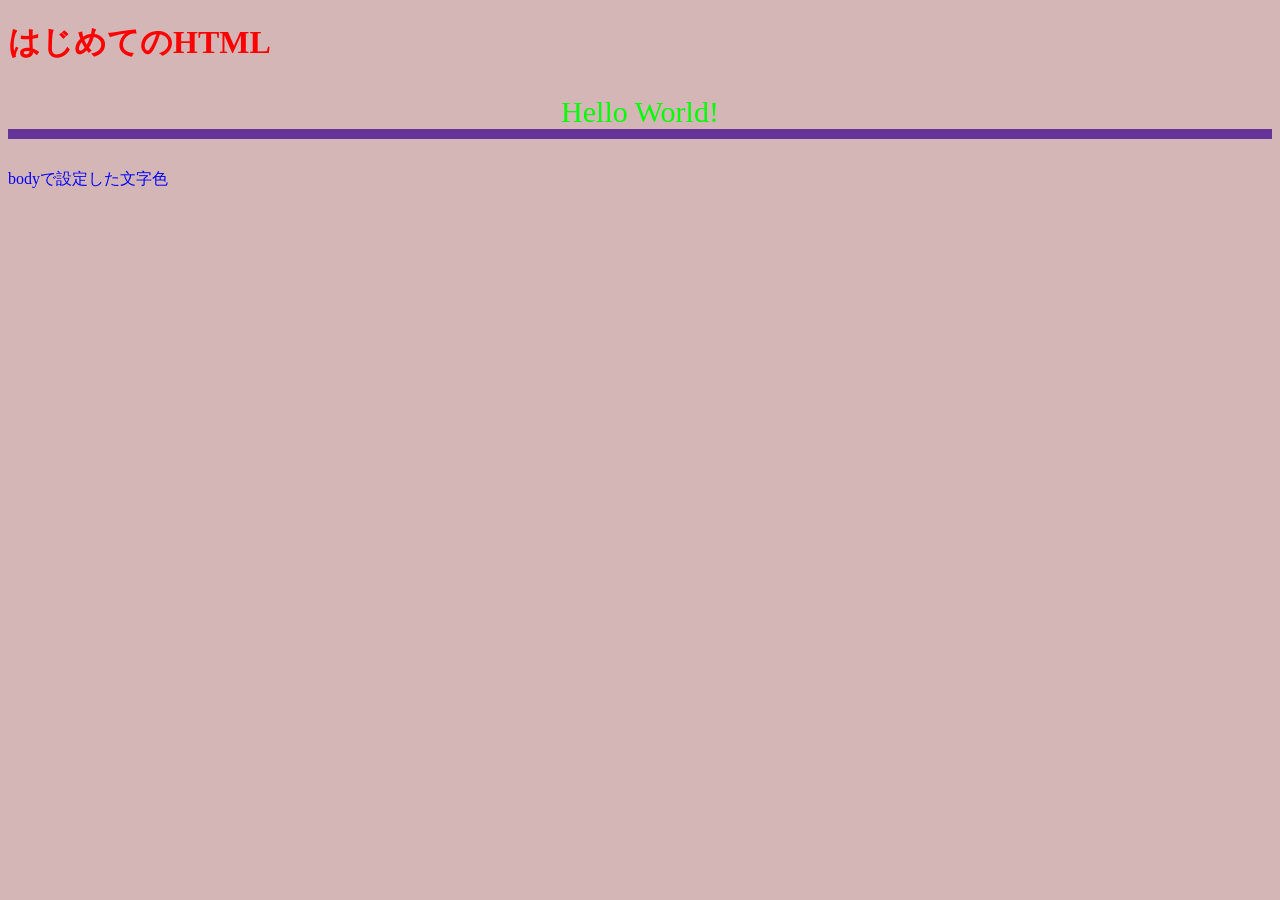
<file: index.html>
<!DOCTYPE html>
<html lang="ja">
<head>
  <meta charset="UTF-8">
  <title>はじめてのHTML</title>
  <link rel="stylesheet" 
  href="style.css">
</head>

<body>
  <h1>はじめてのHTML</h1>
  <p>Hello World!</p>
  <div>bodyで設定した文字色</div>
</body>

</html>
</file>
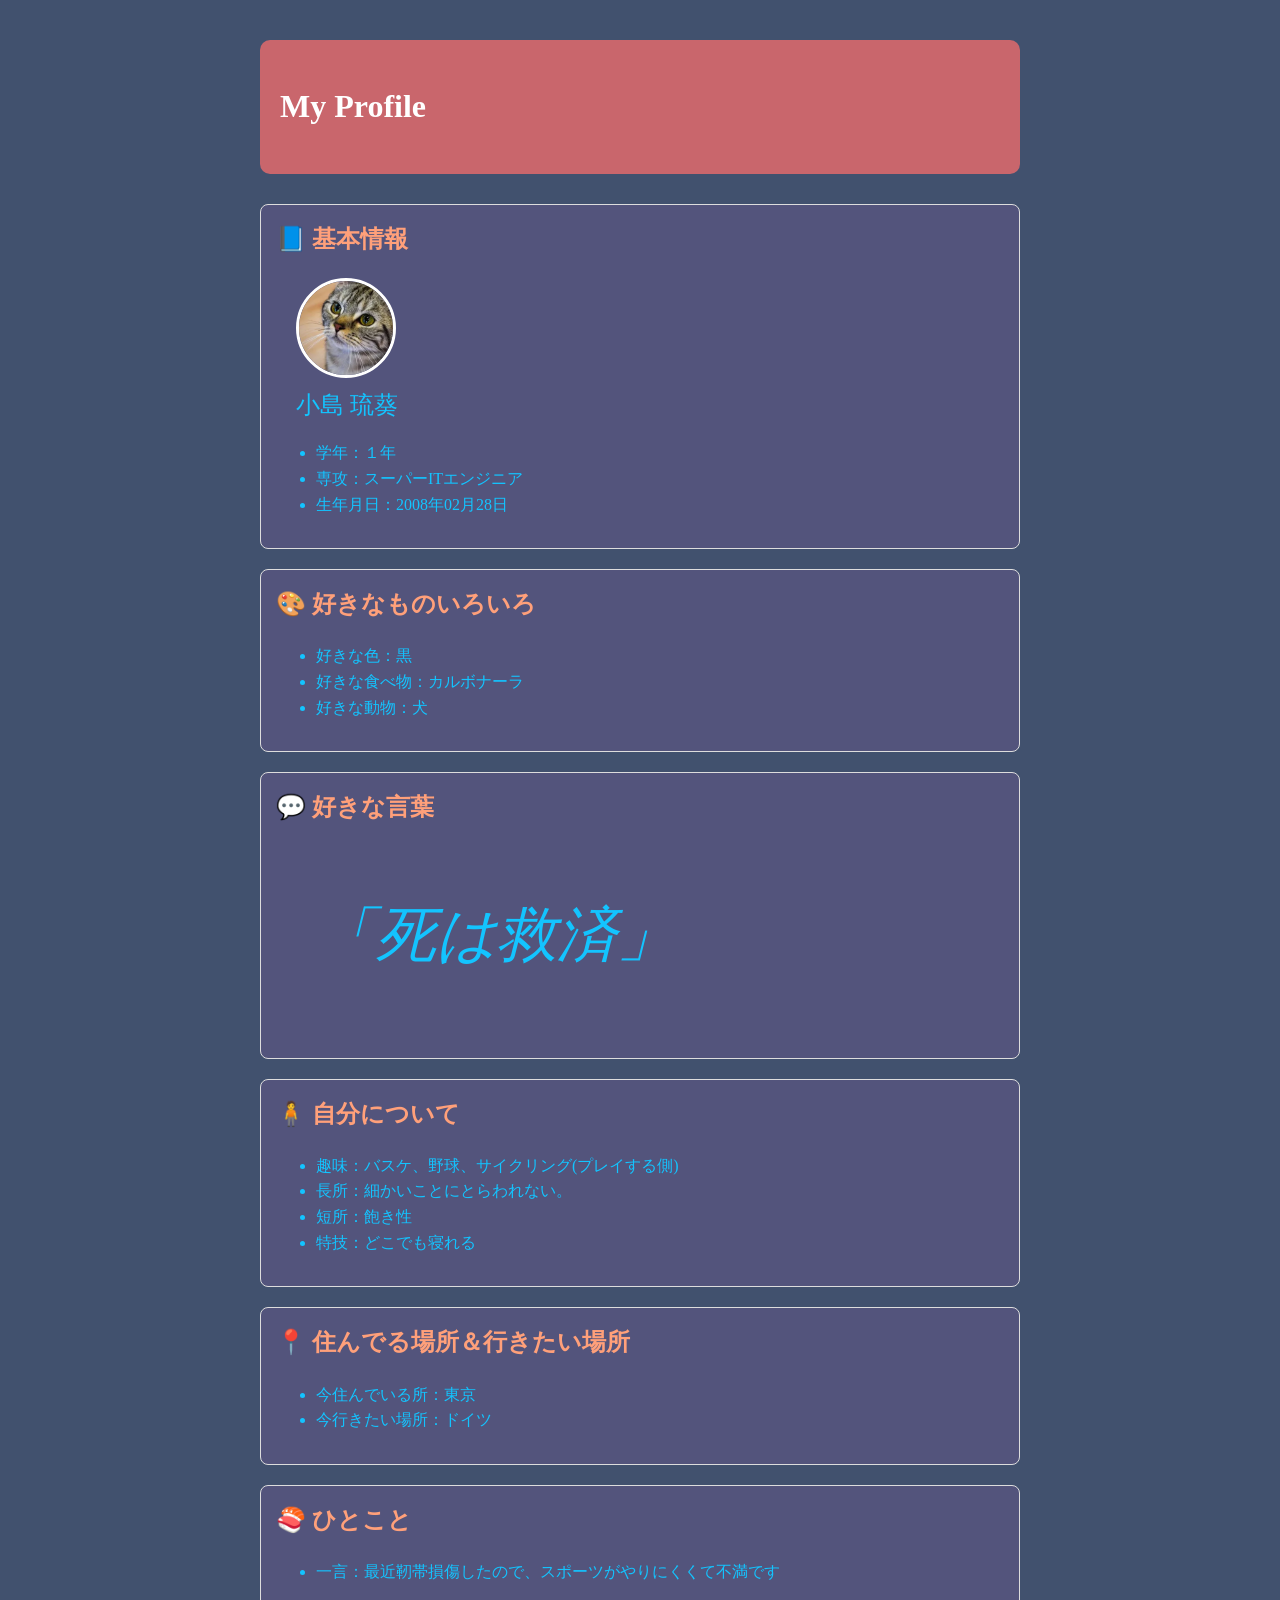
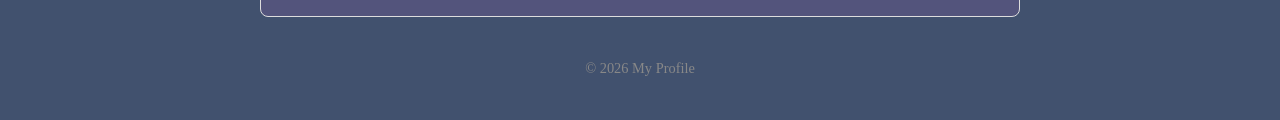
<file: profile.html>
<!DOCTYPE html>
<html lang="ja">
<head>
  <meta charset="UTF-8">
  <title>My Profile</title>
  <link rel="stylesheet" href="profile.css">
</head>
<body>
  <div class="container">
    <header>
      <h1>My Profile</h1>
    </header>

    <section id="profile">
      <h2>📘 基本情報</h2>
      <img src="profile.png" alt="プロフィール画像" class="profile-img">
      <p class="profile-name">小島 琉葵</p>
      <ul>
        <li>学年：１年</li>
        <li>専攻：スーパーITエンジニア</li>
        <li>生年月日：2008年02月28日</li>
      </ul>
    </section>

    <section id="fav-things">
      <h2>🎨 好きなものいろいろ</h2>
      <ul>
        <li>好きな色：黒</li>
        <li>好きな食べ物：カルボナーラ</li>
        <li>好きな動物：犬</li>
      </ul>
    </section>

    <section id="fav-words">
      <h2>💬 好きな言葉</h2>
      <p>「死は救済」</p>
    </section>

    <section id="about-me">
      <h2>🧍 自分について</h2>
      <ul>
        <li>趣味：バスケ、野球、サイクリング(プレイする側)</li>
        <li>長所：細かいことにとらわれない。</li>
        <li>短所：飽き性</li>
        <li>特技：どこでも寝れる</li> 
      </ul>
    </section>

    <section id="place">
      <h2>📍 住んでる場所＆行きたい場所</h2>
      <ul>
        <li>今住んでいる所：東京</li>
        <li>今行きたい場所：ドイツ</li>
      </ul>
    </section>

    <section id = "a-word">
        <h2>🍣 ひとこと</h2>
        <ul>
            <li>一言：最近靭帯損傷したので、スポーツがやりにくくて不満です</li>
        </ul>
    </section>

    <footer>
      <p>&copy; 2026 My Profile</p>
    </footer>
  </div>
</body>
</html>
</file>
<file: style.css>
@charset "UTF-8";

body {
    background: rgb(213, 182, 182);
    color: rgb(0, 0, 255);
}

/* h1とpの文字色をそれぞれ好きに変えてください*/

p {
    color: rgb(0, 255, 00);
    font-size: 30px;
    text-align: center;
    border-bottom: 10px solid rebeccapurple;
}

h1 {
    color: rgb(255, 00, 0);
}
</file>
<file: profile.css>
@charset "UTF-8";  /* 文字コードをUTF-8に指定（日本語などの文字化けを防ぐ） */

* {
  box-sizing: border-box;  /* パディングやボーダーを含めて要素のサイズを計算する */
}

body {
  /*** 任意の色を設定 ***/
  background-color: #41516e;  /* 背景色 */

  color: #13c4ff;                /* 文字色を濃いグレーに設定（読みやすさ重視） */
  line-height: 1.6;             /* 行間を少し広めにして読みやすくする */
  margin: 0;                    /* デフォルトのマージンをリセット */
  padding: 0;                   /* デフォルトのパディングをリセット */
}

.container {
  max-width: 800px;       /* コンテンツの最大幅を800pxに制限 */
  margin: 40px auto;      /* 上下に40pxの余白を、左右は中央揃え */
  padding: 0 20px;        /* 左右に20pxの余白を追加（内部余白） */
}

header {
  /*** 任意の色を設定 ***/
  background-color: rgb(201, 102, 108); /* 背景色 */
  color: white;               /* 文字色 */

  display: flex;                /* フレックスボックスで横並びにする */
  align-items: center;          /* 垂直方向の中央揃え */
  padding: 20px;                /* 内側の余白を20pxに設定 */
  border-radius: 10px;          /* 角を丸くする */
  margin-bottom: 30px;          /* 下に30pxの余白を追加（セクション間のスペース） */
}

.profile-img {
  width: 100px;               /* 幅を100pxに設定 */
  height: 100px;              /* 高さを100pxに設定 */
  border-radius: 50%;         /* 丸いプロフィール画像にする */
  object-fit: cover;          /* 画像を枠にぴったりおさめる */
  margin-left: 20px;          /* 左に余白をつけて見やすく */
  border: 3px solid white;  /* 白い縁取りを追加 */
}

.profile-name {
  font-size: 1.5em;         /* 通常の1.5倍の大きさにする */
  margin: 0 0 0 20px;       /* 左にだけ余白を追加して画像と分離 */
}

section {
  background: rgb(83, 84, 124);      /* セクション背景色 */
  border: 1px solid #ddd; /* 枠線 */
  border-radius: 8px;       /* 少し角を丸める */
  padding: 15px;            /* 内部余白を追加 */
  margin-top: 20px;         /* 上に余白を追加して次のセクションと区切る */
}

h2 {
  /*** 任意の色を設定 ***/
  color: #ffa07a;        /* 見出し色 */
  
  margin-top: 0;           /* 見出しの上の余白をなくす（セクションとの密着防止） */
}

#fav-words p {
  font-style: italic;      /* 引用部分を斜体にして強調 */
  margin-left: 40px;
  font-size: 60px;
}

footer {
  text-align: center;      /* テキストを中央揃え */
  margin-top: 40px;        /* 上に余白を追加（コンテンツと区切る） */
  font-size: 0.9em;        /* フッターの文字を少し小さめに */
  color: #888;           /* 薄いグレーで目立たせすぎない */
}
</file>
